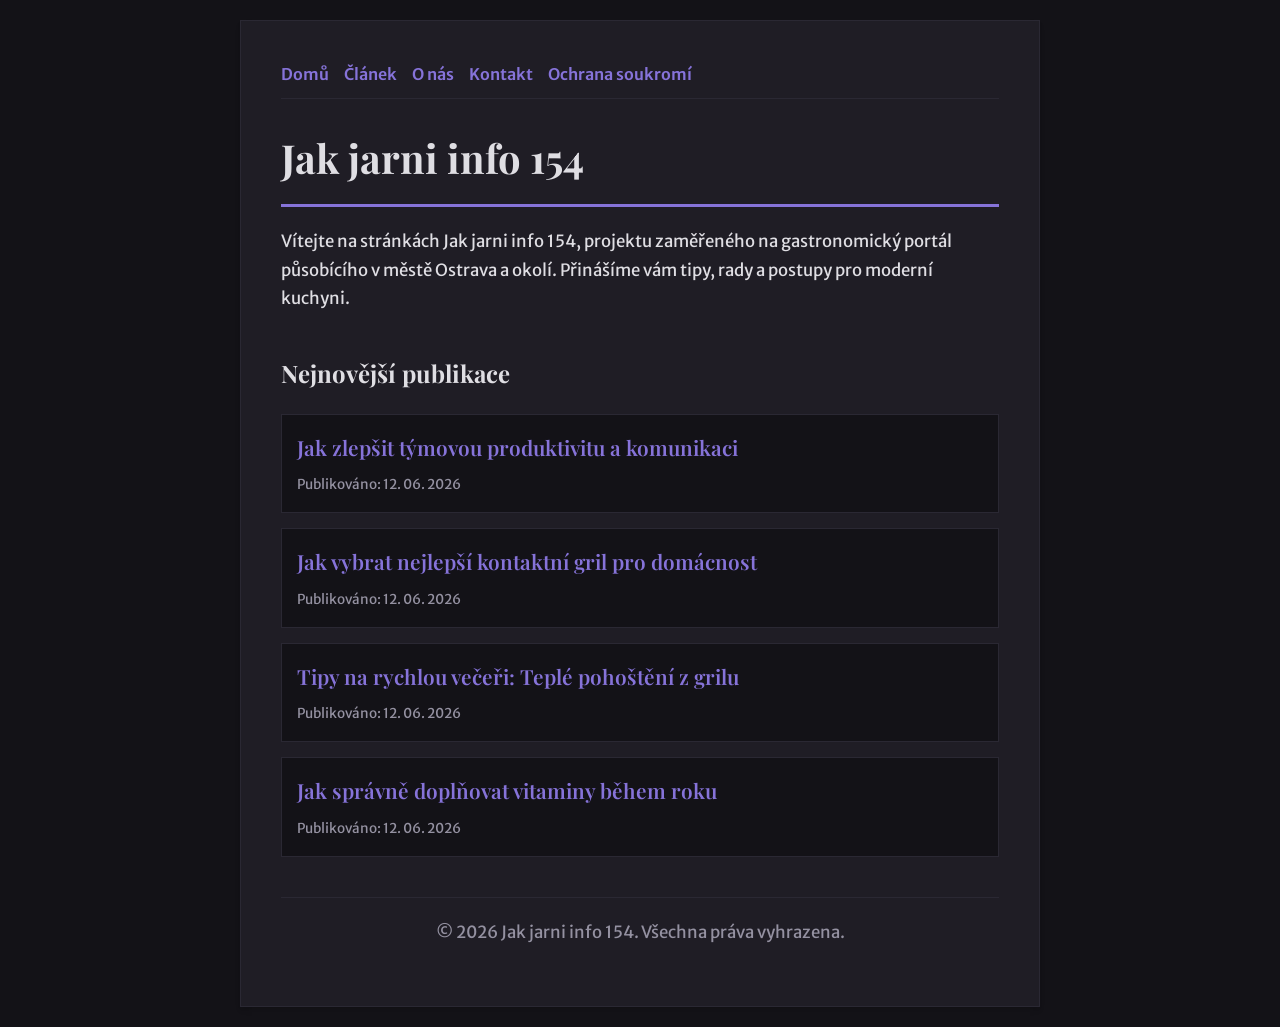
<file: index.html>
<!DOCTYPE html>
<html lang="cs">
<head>
    <meta charset="UTF-8">
    <meta name="viewport" content="width=device-width, initial-scale=1.0">
    <title>Jak jarni info 154 | Gastronomický portál - Ostrava</title>
    <meta name="description" content="Vítejte na stránkách Jak jarni info 154, projektu zaměřeného na gastronomický portál působícího v městě Ostrava a okolí. Přinášíme vám tipy, rady a postupy pro moderní kuchyni.">
    <meta name="geo.region" content="CZ" />
    <meta name="geo.placename" content="Ostrava" />
    <meta name="geo.position" content="49.8209;18.2625" />
    <meta name="ICBM" content="49.8209, 18.2625" />
    <link rel="stylesheet" href="style.css">
    <script type="application/ld+json">
{
  "@context": "https://schema.org",
  "@type": "LocalBusiness",
  "name": "Jak jarni info 154",
  "url": "https://jak-jarni-info-154.github.io",
  "telephone": "+420 596 555 789",
  "address": {
    "@type": "PostalAddress",
    "addressLocality": "Ostrava",
    "addressRegion": "Moravskoslezský",
    "postalCode": "702 00",
    "addressCountry": "CZ"
  },
  "geo": {
    "@type": "GeoCoordinates",
    "latitude": 49.8209,
    "longitude": 18.2625
  }
}
</script>
</head>
<body>
    
        <div class="container" style="max-width: 800px;">
            <nav style="display: flex; gap: 15px; margin-bottom: 25px; border-bottom: 1px solid var(--border-color); padding-bottom: 10px; overflow-x: auto; flex-wrap: wrap;">
            <a href="index.html">Domů</a>
            <a href="jak-zlepsit-tymovou-produktivitu-a-komunikaci.html">Článek</a>
            <a href="about.html">O nás</a>
            <a href="contact.html">Kontakt</a>
            <a href="privacy.html">Ochrana soukromí</a>
        </nav>
            <h1>Jak jarni info 154</h1>
            <p>Vítejte na stránkách Jak jarni info 154, projektu zaměřeného na gastronomický portál působícího v městě Ostrava a okolí. Přinášíme vám tipy, rady a postupy pro moderní kuchyni.</p>
            <h2 style="margin-top: 40px;">Nejnovější publikace</h2>
            <ul style="list-style-type: none; padding-left: 0;">
                <li style="background: var(--bg-color); padding: 15px; border-radius: var(--border-radius); border: 1px solid var(--border-color); margin-bottom: 15px;">
                <h3 style="margin-bottom: 5px; font-size: 1.3rem;"><a href="jak-zlepsit-tymovou-produktivitu-a-komunikaci.html">Jak zlepšit týmovou produktivitu a komunikaci</a></h3>
                <span style="font-size:0.85rem; color: var(--muted-text)">Publikováno: 12. 06. 2026</span>
            </li>
<li style="background: var(--bg-color); padding: 15px; border-radius: var(--border-radius); border: 1px solid var(--border-color); margin-bottom: 15px;">
                <h3 style="margin-bottom: 5px; font-size: 1.3rem;"><a href="jak-vybrat-nejlepsi-kontaktni-gril-pro-domacnost.html">Jak vybrat nejlepší kontaktní gril pro domácnost</a></h3>
                <span style="font-size:0.85rem; color: var(--muted-text)">Publikováno: 12. 06. 2026</span>
            </li>
<li style="background: var(--bg-color); padding: 15px; border-radius: var(--border-radius); border: 1px solid var(--border-color); margin-bottom: 15px;">
                <h3 style="margin-bottom: 5px; font-size: 1.3rem;"><a href="tipy-na-rychlou-veceri-teple-pohosteni-z-grilu.html">Tipy na rychlou večeři: Teplé pohoštění z grilu</a></h3>
                <span style="font-size:0.85rem; color: var(--muted-text)">Publikováno: 12. 06. 2026</span>
            </li>
<li style="background: var(--bg-color); padding: 15px; border-radius: var(--border-radius); border: 1px solid var(--border-color); margin-bottom: 15px;">
                <h3 style="margin-bottom: 5px; font-size: 1.3rem;"><a href="jak-spravne-doplnovat-vitaminy-behem-roku.html">Jak správně doplňovat vitaminy během roku</a></h3>
                <span style="font-size:0.85rem; color: var(--muted-text)">Publikováno: 12. 06. 2026</span>
            </li>

            </ul>
            <footer>
                <p>&copy; 2026 Jak jarni info 154. Všechna práva vyhrazena.</p>
            </footer>
        </div>
        
</body>
</html>
</file>
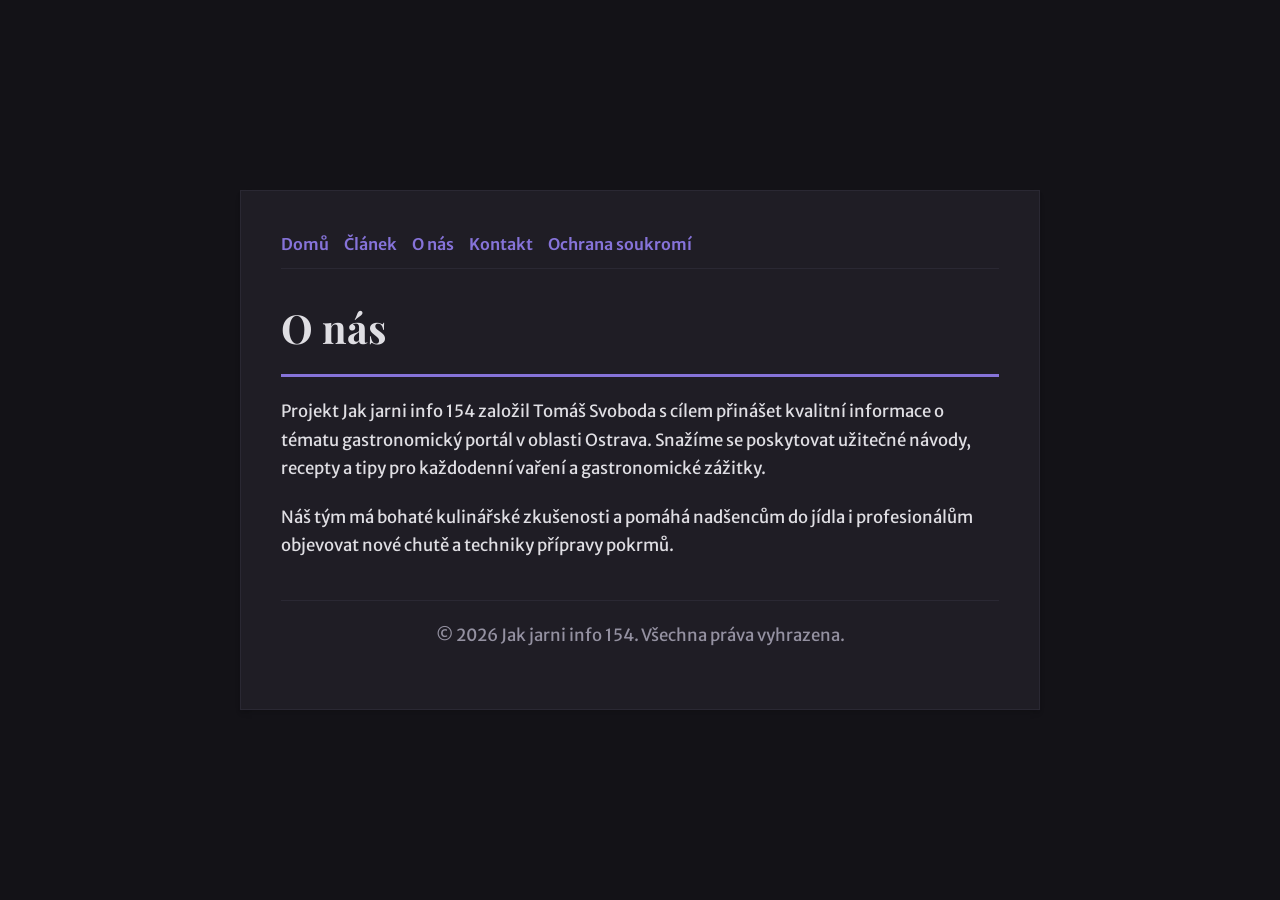
<file: about.html>
<!DOCTYPE html>
<html lang="cs">
<head>
    <meta charset="UTF-8">
    <meta name="viewport" content="width=device-width, initial-scale=1.0">
    <title>O nás | Jak jarni info 154</title>
    <meta name="description" content="Projekt Jak jarni info 154 založil Tomáš Svoboda s cílem přinášet kvalitní informace o tématu gastronomický portál v oblasti Ostrava. Snažíme se poskytovat užitečné návody, recepty a tipy pro každodenní vaření a gastronomické zážitky.">
    <meta name="geo.region" content="CZ" />
    <meta name="geo.placename" content="Ostrava" />
    <meta name="geo.position" content="49.8209;18.2625" />
    <meta name="ICBM" content="49.8209, 18.2625" />
    <link rel="stylesheet" href="style.css">
</head>
<body>
    
        <div class="container" style="max-width: 800px;">
            <nav style="display: flex; gap: 15px; margin-bottom: 25px; border-bottom: 1px solid var(--border-color); padding-bottom: 10px; overflow-x: auto; flex-wrap: wrap;">
            <a href="index.html">Domů</a>
            <a href="jak-zlepsit-tymovou-produktivitu-a-komunikaci.html">Článek</a>
            <a href="about.html">O nás</a>
            <a href="contact.html">Kontakt</a>
            <a href="privacy.html">Ochrana soukromí</a>
        </nav>
            <h1>O nás</h1>
            <p>Projekt Jak jarni info 154 založil Tomáš Svoboda s cílem přinášet kvalitní informace o tématu gastronomický portál v oblasti Ostrava. Snažíme se poskytovat užitečné návody, recepty a tipy pro každodenní vaření a gastronomické zážitky.</p>
            <p>Náš tým má bohaté kulinářské zkušenosti a pomáhá nadšencům do jídla i profesionálům objevovat nové chutě a techniky přípravy pokrmů.</p>
            <footer>
                <p>&copy; 2026 Jak jarni info 154. Všechna práva vyhrazena.</p>
            </footer>
        </div>
        
</body>
</html>
</file>
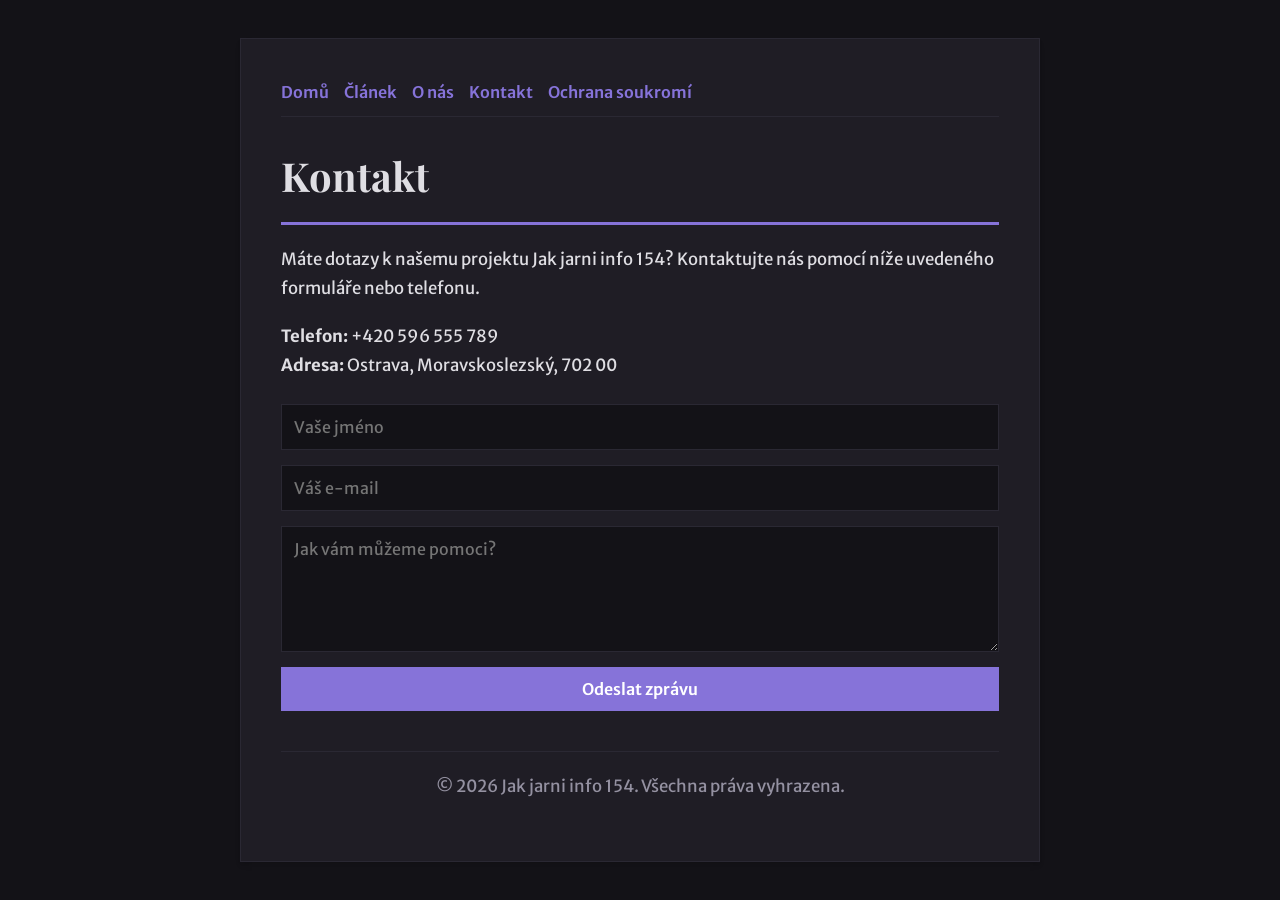
<file: contact.html>
<!DOCTYPE html>
<html lang="cs">
<head>
    <meta charset="UTF-8">
    <meta name="viewport" content="width=device-width, initial-scale=1.0">
    <title>Kontakt | Jak jarni info 154</title>
    <meta name="description" content="Máte dotazy k našemu projektu Jak jarni info 154? Kontaktujte nás pomocí níže uvedeného formuláře nebo telefonu.">
    <meta name="geo.region" content="CZ" />
    <meta name="geo.placename" content="Ostrava" />
    <meta name="geo.position" content="49.8209;18.2625" />
    <meta name="ICBM" content="49.8209, 18.2625" />
    <link rel="stylesheet" href="style.css">
</head>
<body>
    
        <div class="container" style="max-width: 800px;">
            <nav style="display: flex; gap: 15px; margin-bottom: 25px; border-bottom: 1px solid var(--border-color); padding-bottom: 10px; overflow-x: auto; flex-wrap: wrap;">
            <a href="index.html">Domů</a>
            <a href="jak-zlepsit-tymovou-produktivitu-a-komunikaci.html">Článek</a>
            <a href="about.html">O nás</a>
            <a href="contact.html">Kontakt</a>
            <a href="privacy.html">Ochrana soukromí</a>
        </nav>
            <h1>Kontakt</h1>
            <p>Máte dotazy k našemu projektu Jak jarni info 154? Kontaktujte nás pomocí níže uvedeného formuláře nebo telefonu.</p>
            <p><strong>Telefon:</strong> +420 596 555 789<br><strong>Adresa:</strong> Ostrava, Moravskoslezský, 702 00</p>
            <form action="https://formspree.io/f/placeholder" method="POST">
                <input type="text" name="name" placeholder="Vaše jméno" required>
                <input type="email" name="email" placeholder="Váš e-mail" required>
                <textarea name="message" placeholder="Jak vám můžeme pomoci?" rows="5" required></textarea>
                <button type="submit">Odeslat zprávu</button>
            </form>
            <footer>
                <p>&copy; 2026 Jak jarni info 154. Všechna práva vyhrazena.</p>
            </footer>
        </div>
        
</body>
</html>
</file>
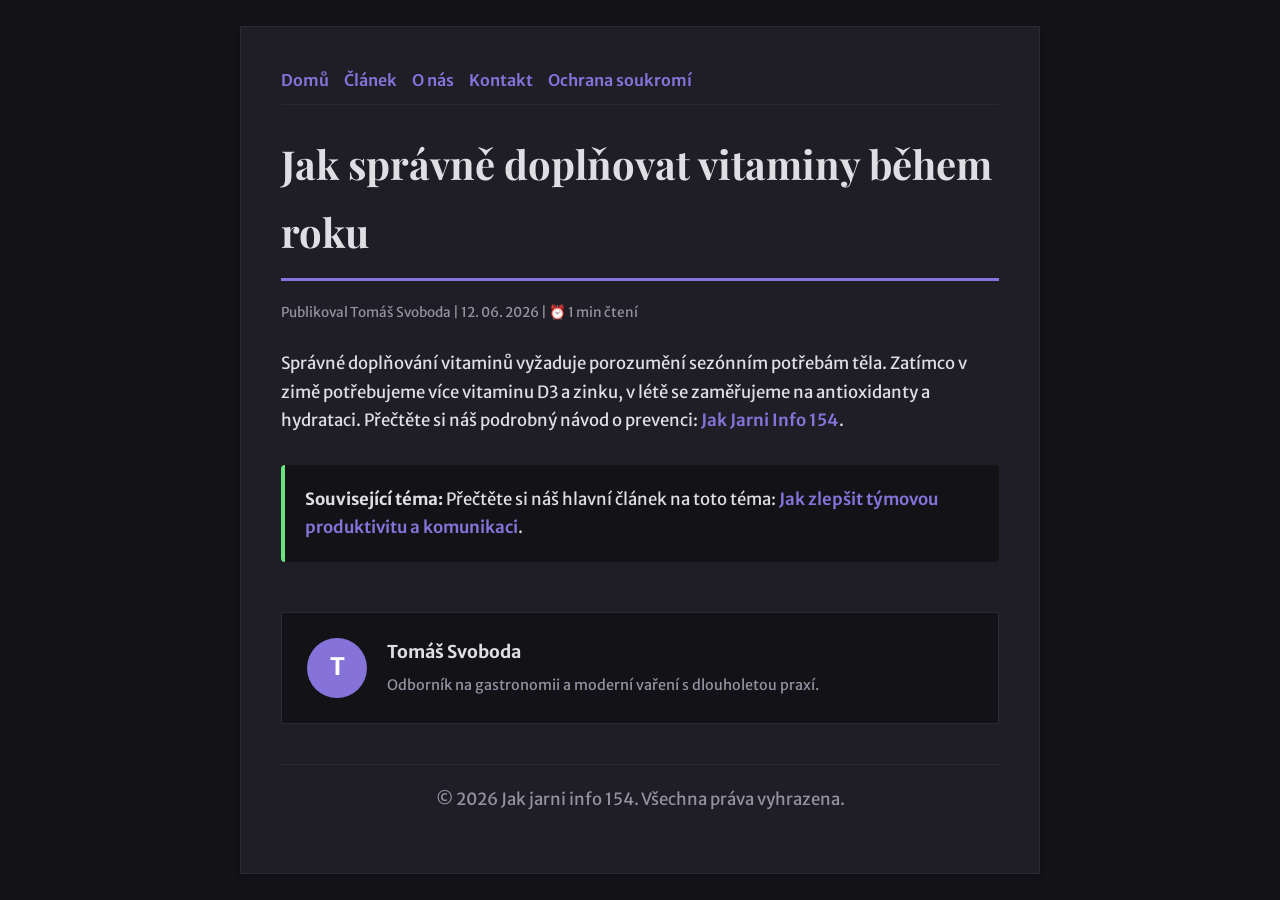
<file: jak-spravne-doplnovat-vitaminy-behem-roku.html>
<!DOCTYPE html>
<html lang="cs">
<head>
    <meta charset="UTF-8">
    <meta name="viewport" content="width=device-width, initial-scale=1.0">
    <title>Jak správně doplňovat vitaminy během roku - Jak jarni info 154</title>
    <meta name="description" content="Jak správně doplňovat vitaminy během roku">
    <meta name="geo.region" content="CZ" />
    <meta name="geo.placename" content="Ostrava" />
    <meta name="geo.position" content="49.8209;18.2625" />
    <meta name="ICBM" content="49.8209, 18.2625" />
    <link rel="stylesheet" href="style.css">
</head>
<body>
    
            <div class="container" style="max-width: 800px;">
                <nav style="display: flex; gap: 15px; margin-bottom: 25px; border-bottom: 1px solid var(--border-color); padding-bottom: 10px; overflow-x: auto; flex-wrap: wrap;">
            <a href="index.html">Domů</a>
            <a href="jak-zlepsit-tymovou-produktivitu-a-komunikaci.html">Článek</a>
            <a href="about.html">O nás</a>
            <a href="contact.html">Kontakt</a>
            <a href="privacy.html">Ochrana soukromí</a>
        </nav>
                <h1>Jak správně doplňovat vitaminy během roku</h1>
                <div style="font-size:0.85rem; color: var(--muted-text); margin-bottom: 25px;">
                    Publikoval Tomáš Svoboda | 12. 06. 2026 | ⏰ 1 min čtení
                </div>
                <article style="margin-top: 20px;">
                    <p>Správné doplňování vitaminů vyžaduje porozumění sezónním potřebám těla. Zatímco v zimě potřebujeme více vitaminu D3 a zinku, v létě se zaměřujeme na antioxidanty a hydrataci. Přečtěte si náš podrobný návod o prevenci: <a href="https://dwnldfullmovie-create.github.io/navody-jak-jarni-692/efektivni-rizeni-projektu-a-moderni-pracovni-postupy.html">Jak Jarni Info 154</a>.</p>
                    <div class="link-resource" style="margin-top: 30px; padding: 20px; border-left: 4px solid var(--accent-color); background: var(--bg-color); border-radius: 4px;"><p style="margin: 0;"><strong>Související téma:</strong> Přečtěte si náš hlavní článek na toto téma: <a href="jak-zlepsit-tymovou-produktivitu-a-komunikaci.html">Jak zlepšit týmovou produktivitu a komunikaci</a>.</p></div>
                </article>
                
            <div class="author-box" style="margin-top: 50px; padding: 25px; background: var(--bg-color); border: 1px solid var(--border-color); border-radius: var(--border-radius); display: flex; gap: 20px; align-items: center;">
                <div style="width: 60px; height: 60px; border-radius: 50%; background: var(--primary-color); display: flex; align-items: center; justify-content: center; color: white; font-weight: bold; font-size: 1.5rem;">T</div>
                <div>
                    <h4 style="margin-bottom: 5px; font-weight: bold; font-size: 1.1rem;">Tomáš Svoboda</h4>
                    <p style="margin: 0; font-size: 0.9rem; color: var(--muted-text);">Odborník na gastronomii a moderní vaření s dlouholetou praxí.</p>
                </div>
            </div>
            
                <footer>
                    <p>&copy; 2026 Jak jarni info 154. Všechna práva vyhrazena.</p>
                </footer>
            </div>
            
</body>
</html>
</file>
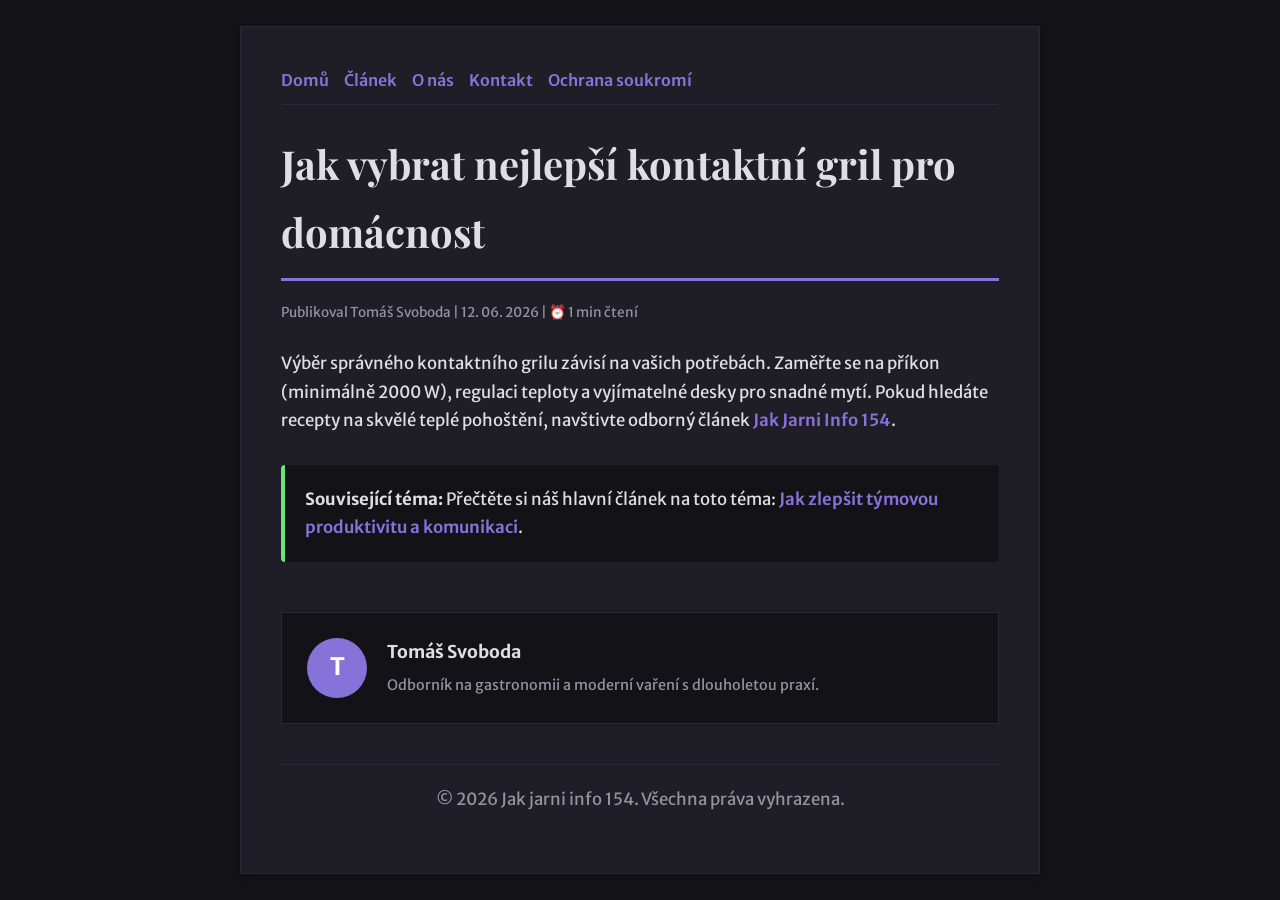
<file: jak-vybrat-nejlepsi-kontaktni-gril-pro-domacnost.html>
<!DOCTYPE html>
<html lang="cs">
<head>
    <meta charset="UTF-8">
    <meta name="viewport" content="width=device-width, initial-scale=1.0">
    <title>Jak vybrat nejlepší kontaktní gril pro domácnost - Jak jarni info 154</title>
    <meta name="description" content="Jak vybrat nejlepší kontaktní gril pro domácnost">
    <meta name="geo.region" content="CZ" />
    <meta name="geo.placename" content="Ostrava" />
    <meta name="geo.position" content="49.8209;18.2625" />
    <meta name="ICBM" content="49.8209, 18.2625" />
    <link rel="stylesheet" href="style.css">
</head>
<body>
    
            <div class="container" style="max-width: 800px;">
                <nav style="display: flex; gap: 15px; margin-bottom: 25px; border-bottom: 1px solid var(--border-color); padding-bottom: 10px; overflow-x: auto; flex-wrap: wrap;">
            <a href="index.html">Domů</a>
            <a href="jak-zlepsit-tymovou-produktivitu-a-komunikaci.html">Článek</a>
            <a href="about.html">O nás</a>
            <a href="contact.html">Kontakt</a>
            <a href="privacy.html">Ochrana soukromí</a>
        </nav>
                <h1>Jak vybrat nejlepší kontaktní gril pro domácnost</h1>
                <div style="font-size:0.85rem; color: var(--muted-text); margin-bottom: 25px;">
                    Publikoval Tomáš Svoboda | 12. 06. 2026 | ⏰ 1 min čtení
                </div>
                <article style="margin-top: 20px;">
                    <p>Výběr správného kontaktního grilu závisí na vašich potřebách. Zaměřte se na příkon (minimálně 2000 W), regulaci teploty a vyjímatelné desky pro snadné mytí. Pokud hledáte recepty na skvělé teplé pohoštění, navštivte odborný článek <a href="https://dwnldfullmovie-create.github.io/navody-jak-jarni-692/efektivni-rizeni-projektu-a-moderni-pracovni-postupy.html">Jak Jarni Info 154</a>.</p>
                    <div class="link-resource" style="margin-top: 30px; padding: 20px; border-left: 4px solid var(--accent-color); background: var(--bg-color); border-radius: 4px;"><p style="margin: 0;"><strong>Související téma:</strong> Přečtěte si náš hlavní článek na toto téma: <a href="jak-zlepsit-tymovou-produktivitu-a-komunikaci.html">Jak zlepšit týmovou produktivitu a komunikaci</a>.</p></div>
                </article>
                
            <div class="author-box" style="margin-top: 50px; padding: 25px; background: var(--bg-color); border: 1px solid var(--border-color); border-radius: var(--border-radius); display: flex; gap: 20px; align-items: center;">
                <div style="width: 60px; height: 60px; border-radius: 50%; background: var(--primary-color); display: flex; align-items: center; justify-content: center; color: white; font-weight: bold; font-size: 1.5rem;">T</div>
                <div>
                    <h4 style="margin-bottom: 5px; font-weight: bold; font-size: 1.1rem;">Tomáš Svoboda</h4>
                    <p style="margin: 0; font-size: 0.9rem; color: var(--muted-text);">Odborník na gastronomii a moderní vaření s dlouholetou praxí.</p>
                </div>
            </div>
            
                <footer>
                    <p>&copy; 2026 Jak jarni info 154. Všechna práva vyhrazena.</p>
                </footer>
            </div>
            
</body>
</html>
</file>
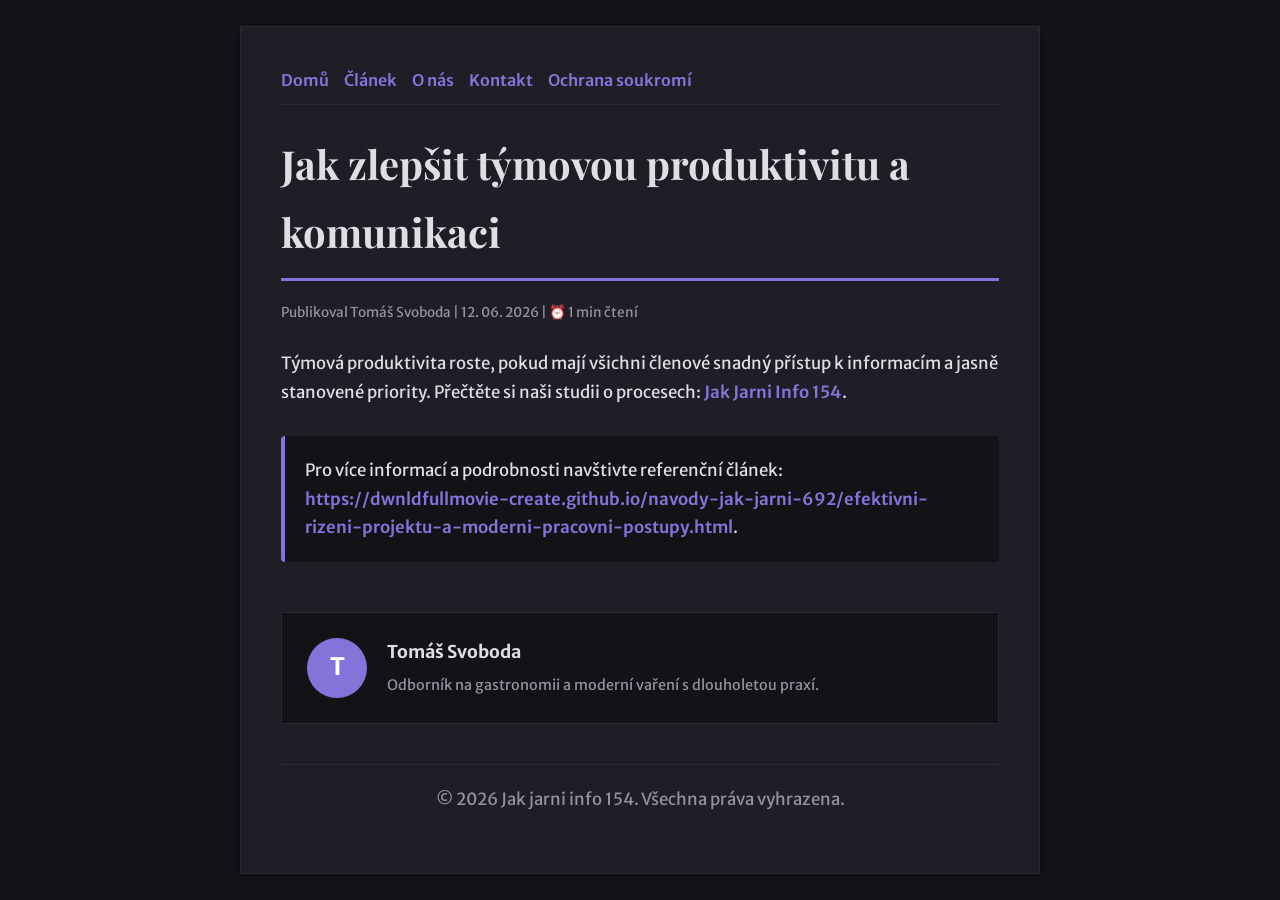
<file: jak-zlepsit-tymovou-produktivitu-a-komunikaci.html>
<!DOCTYPE html>
<html lang="cs">
<head>
    <meta charset="UTF-8">
    <meta name="viewport" content="width=device-width, initial-scale=1.0">
    <title>Jak zlepšit týmovou produktivitu a komunikaci - Jak jarni info 154</title>
    <meta name="description" content="Jak zlepšit týmovou produktivitu a komunikaci">
    <meta name="geo.region" content="CZ" />
    <meta name="geo.placename" content="Ostrava" />
    <meta name="geo.position" content="49.8209;18.2625" />
    <meta name="ICBM" content="49.8209, 18.2625" />
    <link rel="stylesheet" href="style.css">
</head>
<body>
    
            <div class="container" style="max-width: 800px;">
                <nav style="display: flex; gap: 15px; margin-bottom: 25px; border-bottom: 1px solid var(--border-color); padding-bottom: 10px; overflow-x: auto; flex-wrap: wrap;">
            <a href="index.html">Domů</a>
            <a href="jak-zlepsit-tymovou-produktivitu-a-komunikaci.html">Článek</a>
            <a href="about.html">O nás</a>
            <a href="contact.html">Kontakt</a>
            <a href="privacy.html">Ochrana soukromí</a>
        </nav>
                <h1>Jak zlepšit týmovou produktivitu a komunikaci</h1>
                <div style="font-size:0.85rem; color: var(--muted-text); margin-bottom: 25px;">
                    Publikoval Tomáš Svoboda | 12. 06. 2026 | ⏰ 1 min čtení
                </div>
                <article style="margin-top: 20px;">
                    <p>Týmová produktivita roste, pokud mají všichni členové snadný přístup k informacím a jasně stanovené priority. Přečtěte si naši studii o procesech: <a href="https://dwnldfullmovie-create.github.io/navody-jak-jarni-692/efektivni-rizeni-projektu-a-moderni-pracovni-postupy.html">Jak Jarni Info 154</a>.</p>
                    <div class="link-resource" style="margin-top: 30px; padding: 20px; border-left: 4px solid var(--primary-color); background: var(--bg-color); border-radius: 4px;"><p style="margin: 0;">Pro více informací a podrobnosti navštivte referenční článek: <strong><a href="https://dwnldfullmovie-create.github.io/navody-jak-jarni-692/efektivni-rizeni-projektu-a-moderni-pracovni-postupy.html">https://dwnldfullmovie-create.github.io/navody-jak-jarni-692/efektivni-rizeni-projektu-a-moderni-pracovni-postupy.html</a></strong>.</p></div>
                </article>
                
            <div class="author-box" style="margin-top: 50px; padding: 25px; background: var(--bg-color); border: 1px solid var(--border-color); border-radius: var(--border-radius); display: flex; gap: 20px; align-items: center;">
                <div style="width: 60px; height: 60px; border-radius: 50%; background: var(--primary-color); display: flex; align-items: center; justify-content: center; color: white; font-weight: bold; font-size: 1.5rem;">T</div>
                <div>
                    <h4 style="margin-bottom: 5px; font-weight: bold; font-size: 1.1rem;">Tomáš Svoboda</h4>
                    <p style="margin: 0; font-size: 0.9rem; color: var(--muted-text);">Odborník na gastronomii a moderní vaření s dlouholetou praxí.</p>
                </div>
            </div>
            
                <footer>
                    <p>&copy; 2026 Jak jarni info 154. Všechna práva vyhrazena.</p>
                </footer>
            </div>
            
</body>
</html>
</file>
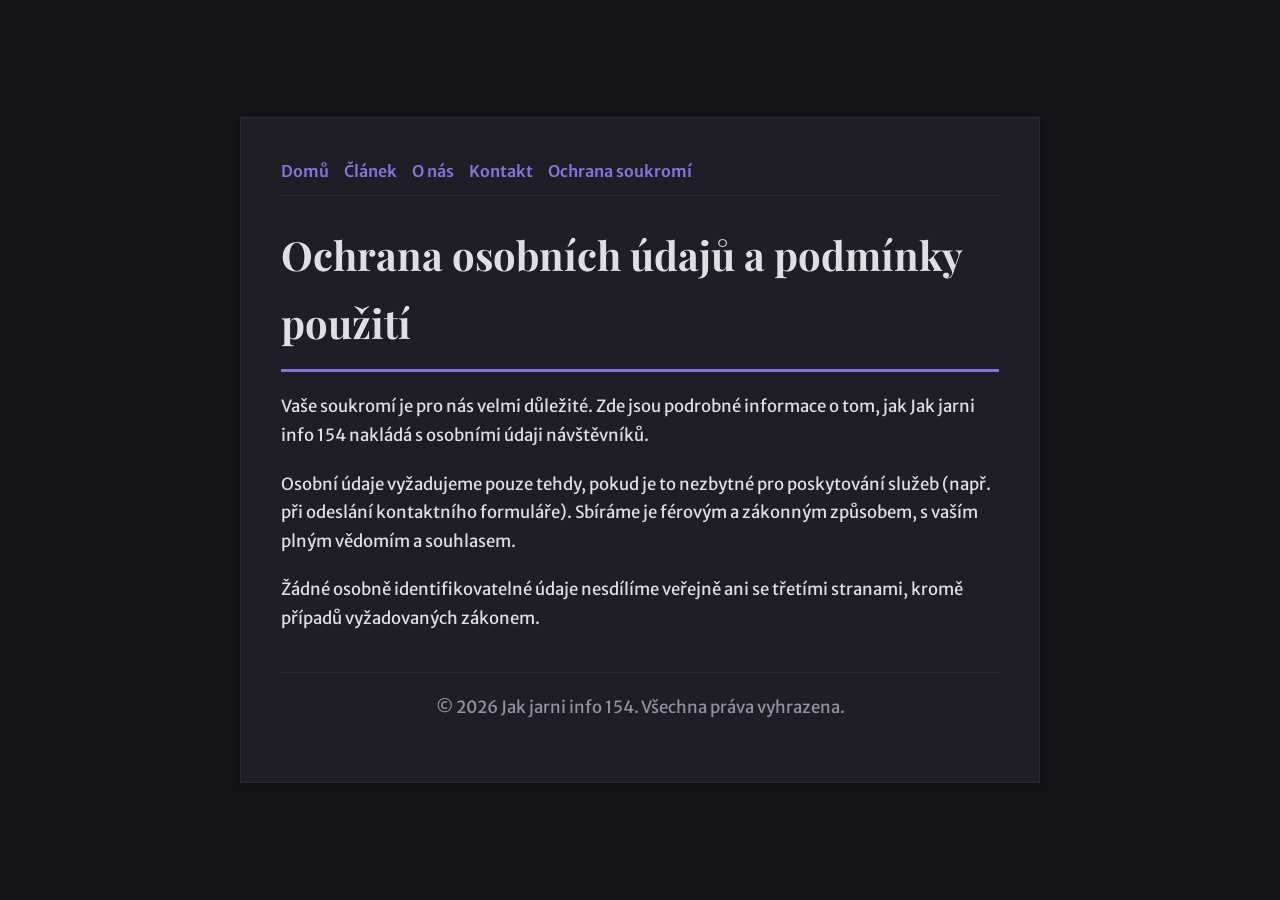
<file: privacy.html>
<!DOCTYPE html>
<html lang="cs">
<head>
    <meta charset="UTF-8">
    <meta name="viewport" content="width=device-width, initial-scale=1.0">
    <title>Ochrana osobních údajů a podmínky použití - Jak jarni info 154</title>
    <meta name="description" content="Vaše soukromí je pro nás velmi důležité. Zde jsou podrobné informace o tom, jak Jak jarni info 154 nakládá s osobními údaji návštěvníků.">
    <meta name="geo.region" content="CZ" />
    <meta name="geo.placename" content="Ostrava" />
    <meta name="geo.position" content="49.8209;18.2625" />
    <meta name="ICBM" content="49.8209, 18.2625" />
    <link rel="stylesheet" href="style.css">
</head>
<body>
    
        <div class="container" style="max-width: 800px;">
            <nav style="display: flex; gap: 15px; margin-bottom: 25px; border-bottom: 1px solid var(--border-color); padding-bottom: 10px; overflow-x: auto; flex-wrap: wrap;">
            <a href="index.html">Domů</a>
            <a href="jak-zlepsit-tymovou-produktivitu-a-komunikaci.html">Článek</a>
            <a href="about.html">O nás</a>
            <a href="contact.html">Kontakt</a>
            <a href="privacy.html">Ochrana soukromí</a>
        </nav>
            <h1>Ochrana osobních údajů a podmínky použití</h1>
            <p>Vaše soukromí je pro nás velmi důležité. Zde jsou podrobné informace o tom, jak Jak jarni info 154 nakládá s osobními údaji návštěvníků.</p>
            <p>Osobní údaje vyžadujeme pouze tehdy, pokud je to nezbytné pro poskytování služeb (např. při odeslání kontaktního formuláře). Sbíráme je férovým a zákonným způsobem, s vaším plným vědomím a souhlasem.</p>
            <p>Žádné osobně identifikovatelné údaje nesdílíme veřejně ani se třetími stranami, kromě případů vyžadovaných zákonem.</p>
            <footer>
                <p>&copy; 2026 Jak jarni info 154. Všechna práva vyhrazena.</p>
            </footer>
        </div>
        
</body>
</html>
</file>
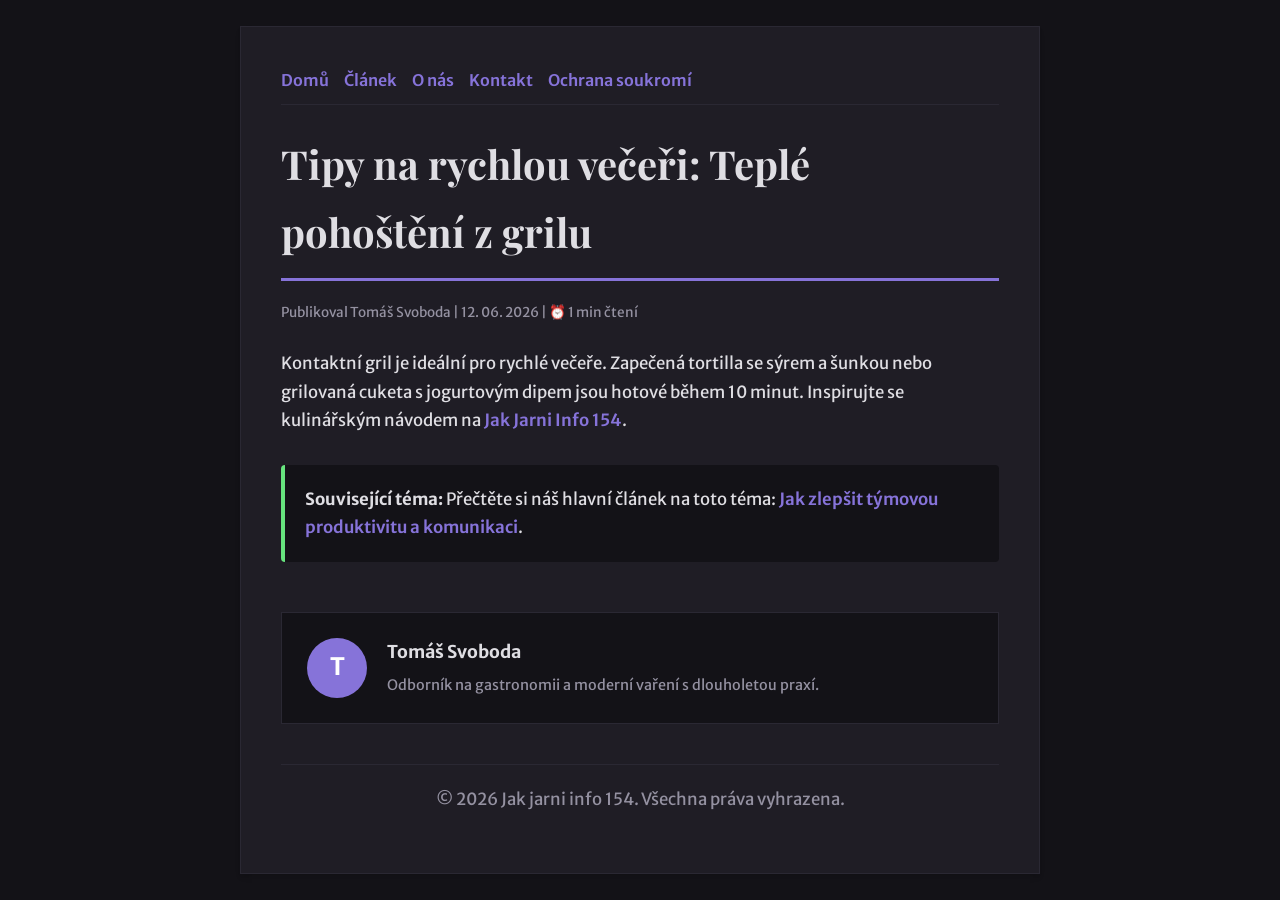
<file: tipy-na-rychlou-veceri-teple-pohosteni-z-grilu.html>
<!DOCTYPE html>
<html lang="cs">
<head>
    <meta charset="UTF-8">
    <meta name="viewport" content="width=device-width, initial-scale=1.0">
    <title>Tipy na rychlou večeři: Teplé pohoštění z grilu - Jak jarni info 154</title>
    <meta name="description" content="Tipy na rychlou večeři: Teplé pohoštění z grilu">
    <meta name="geo.region" content="CZ" />
    <meta name="geo.placename" content="Ostrava" />
    <meta name="geo.position" content="49.8209;18.2625" />
    <meta name="ICBM" content="49.8209, 18.2625" />
    <link rel="stylesheet" href="style.css">
</head>
<body>
    
            <div class="container" style="max-width: 800px;">
                <nav style="display: flex; gap: 15px; margin-bottom: 25px; border-bottom: 1px solid var(--border-color); padding-bottom: 10px; overflow-x: auto; flex-wrap: wrap;">
            <a href="index.html">Domů</a>
            <a href="jak-zlepsit-tymovou-produktivitu-a-komunikaci.html">Článek</a>
            <a href="about.html">O nás</a>
            <a href="contact.html">Kontakt</a>
            <a href="privacy.html">Ochrana soukromí</a>
        </nav>
                <h1>Tipy na rychlou večeři: Teplé pohoštění z grilu</h1>
                <div style="font-size:0.85rem; color: var(--muted-text); margin-bottom: 25px;">
                    Publikoval Tomáš Svoboda | 12. 06. 2026 | ⏰ 1 min čtení
                </div>
                <article style="margin-top: 20px;">
                    <p>Kontaktní gril je ideální pro rychlé večeře. Zapečená tortilla se sýrem a šunkou nebo grilovaná cuketa s jogurtovým dipem jsou hotové během 10 minut. Inspirujte se kulinářským návodem na <a href="https://dwnldfullmovie-create.github.io/navody-jak-jarni-692/efektivni-rizeni-projektu-a-moderni-pracovni-postupy.html">Jak Jarni Info 154</a>.</p>
                    <div class="link-resource" style="margin-top: 30px; padding: 20px; border-left: 4px solid var(--accent-color); background: var(--bg-color); border-radius: 4px;"><p style="margin: 0;"><strong>Související téma:</strong> Přečtěte si náš hlavní článek na toto téma: <a href="jak-zlepsit-tymovou-produktivitu-a-komunikaci.html">Jak zlepšit týmovou produktivitu a komunikaci</a>.</p></div>
                </article>
                
            <div class="author-box" style="margin-top: 50px; padding: 25px; background: var(--bg-color); border: 1px solid var(--border-color); border-radius: var(--border-radius); display: flex; gap: 20px; align-items: center;">
                <div style="width: 60px; height: 60px; border-radius: 50%; background: var(--primary-color); display: flex; align-items: center; justify-content: center; color: white; font-weight: bold; font-size: 1.5rem;">T</div>
                <div>
                    <h4 style="margin-bottom: 5px; font-weight: bold; font-size: 1.1rem;">Tomáš Svoboda</h4>
                    <p style="margin: 0; font-size: 0.9rem; color: var(--muted-text);">Odborník na gastronomii a moderní vaření s dlouholetou praxí.</p>
                </div>
            </div>
            
                <footer>
                    <p>&copy; 2026 Jak jarni info 154. Všechna práva vyhrazena.</p>
                </footer>
            </div>
            
</body>
</html>
</file>
<file: style.css>
@import url('https://fonts.googleapis.com/css2?family=Playfair+Display:wght@700&family=Merriweather+Sans:wght@400;600&display=swap');

:root {
    --bg-color: hsl(251, 12%, 8%);
    --card-bg: hsl(251, 12%, 13%);
    --text-color: hsl(251, 8%, 88%);
    --muted-text: hsl(251, 8%, 60%);
    --primary-color: hsl(251, 57%, 65%);
    --accent-color: hsl(131, 70%, 65%);
    --border-color: hsl(251, 12%, 18%);
    --border-radius: 0px;
    --shadow: 0 4px 6px -1px rgba(0, 0, 0, 0.1), 0 2px 4px -1px rgba(0, 0, 0, 0.06);
    --font-headline: 'Playfair Display', sans-serif;
    --font-body: 'Merriweather Sans', sans-serif;
}

* {
    box-sizing: border-box;
    margin: 0;
    padding: 0;
}

body {
    background-color: var(--bg-color);
    color: var(--text-color);
    font-family: var(--font-body);
    line-height: 1.7;
    padding: 20px;
    display: flex;
    justify-content: center;
    min-height: 100vh;
}

a {
    color: var(--primary-color);
    text-decoration: none;
    font-weight: 600;
    transition: color 0.2s ease;
}

a:hover {
    color: var(--accent-color);
    text-decoration: underline;
}

.container {
    width: 100%;
    max-width: 900px;
    background: var(--card-bg);
    border: 1px solid var(--border-color);
    border-radius: var(--border-radius);
    padding: 40px;
    box-shadow: var(--shadow);
    margin: auto;
}

h1, h2, h3 {
    font-family: var(--font-headline);
    margin-bottom: 20px;
    color: var(--text-color);
}

h1 {
    font-size: 2.5rem;
    border-bottom: 3px solid var(--primary-color);
    padding-bottom: 12px;
}

p {
    margin-bottom: 20px;
    font-size: 1.05rem;
}

ul {
    margin-bottom: 20px;
    padding-left: 20px;
}

li {
    margin-bottom: 8px;
}

form {
    display: flex;
    flex-direction: column;
    gap: 15px;
    margin-top: 25px;
}

input, textarea, button {
    padding: 12px;
    border: 1px solid var(--border-color);
    border-radius: var(--border-radius);
    font-family: var(--font-body);
    font-size: 1rem;
    background: var(--bg-color);
    color: var(--text-color);
}

button {
    background: var(--primary-color);
    color: white;
    font-weight: 600;
    border: none;
    cursor: pointer;
    transition: background 0.2s ease;
}

button:hover {
    background: var(--accent-color);
}

footer {
    margin-top: 40px;
    border-top: 1px solid var(--border-color);
    padding-top: 20px;
    font-size: 0.9rem;
    color: var(--muted-text);
    text-align: center;
}
</file>
